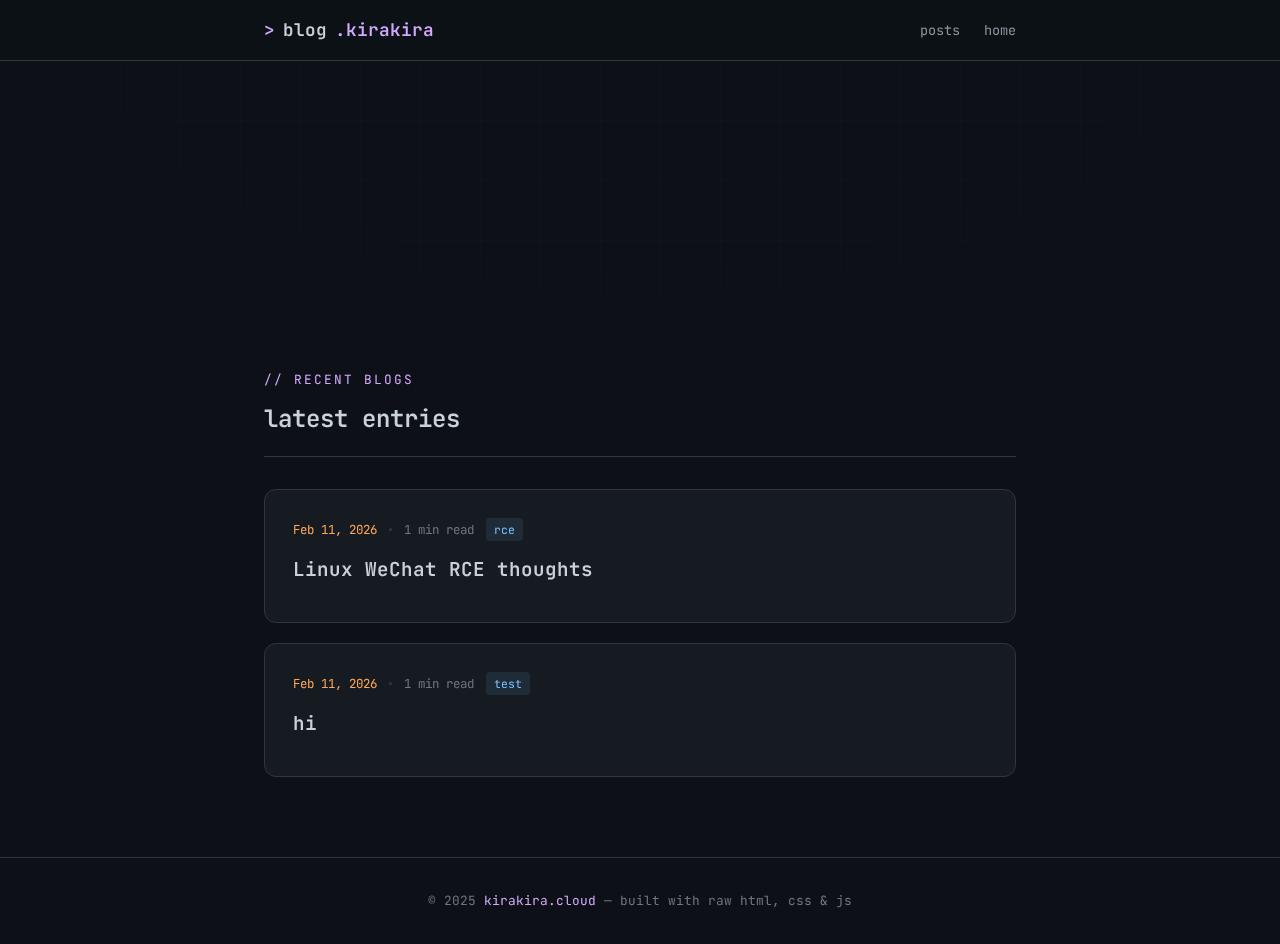
<file: index.html>
<!DOCTYPE html>
<html lang="en">
<head>
  <meta charset="UTF-8">
  <meta name="viewport" content="width=device-width, initial-scale=1.0">
  <title>blog.kirakira.cloud</title>
  <meta name="description" content="A personal blog by kira — thoughts on code, tech, and everything in between.">
  <link rel="preconnect" href="https://fonts.googleapis.com">
  <link rel="preconnect" href="https://fonts.gstatic.com" crossorigin>
  <link href="https://fonts.googleapis.com/css2?family=Inter:wght@400;500;600;700&family=JetBrains+Mono:wght@400;500;600;700&display=swap" rel="stylesheet">
  <link rel="stylesheet" href="css/style.css">
</head>
<body>
  <div class="bg-grid"></div>

  <nav class="nav" id="nav">
    <div class="nav__inner">
      <a href="/" class="nav__logo">
        <span class="nav__logo-accent">&gt;</span> blog<span class="nav__logo-accent">.kirakira</span>
      </a>
      <ul class="nav__links">
        <li><a href="/" class="nav__link nav__link--active">posts</a></li>
        <li><a href="https://kirakira.cloud" class="nav__link" target="_blank" rel="noopener">home</a></li>
      </ul>
    </div>
  </nav>

  <main class="container">
    <section class="hero">
      <p class="hero__greeting">// welcome</p>
      <h1 class="hero__title">
        <span class="hero__title-accent">blog</span>.kirakira<span class="hero__cursor"></span>
      </h1>
      <p class="hero__subtitle">some blogs on some things</p>
    </section>

    <section class="posts">
      <div class="section-header reveal">
        <p class="section-header__label">// recent blogs</p>
        <h2 class="section-header__title">latest entries</h2>
      </div>
      <div class="posts__grid" id="posts-grid">
        <!-- yahaha you found me! -->
      </div>
      <div class="empty-state" id="empty-state" style="display: none;">
        <div class="empty-state__icon">{ }</div>
        <p class="empty-state__text">no posts yet — check back soon</p>
      </div>
    </section>
  </main>

  <footer class="footer">
    <div class="container">
      <p class="footer__text">&copy; 2025 <a href="https://kirakira.cloud">kirakira.cloud</a> — built with raw html, css &amp; js</p>
    </div>
  </footer>

  <script src="js/main.js"></script>
</body>
</html>
</file>
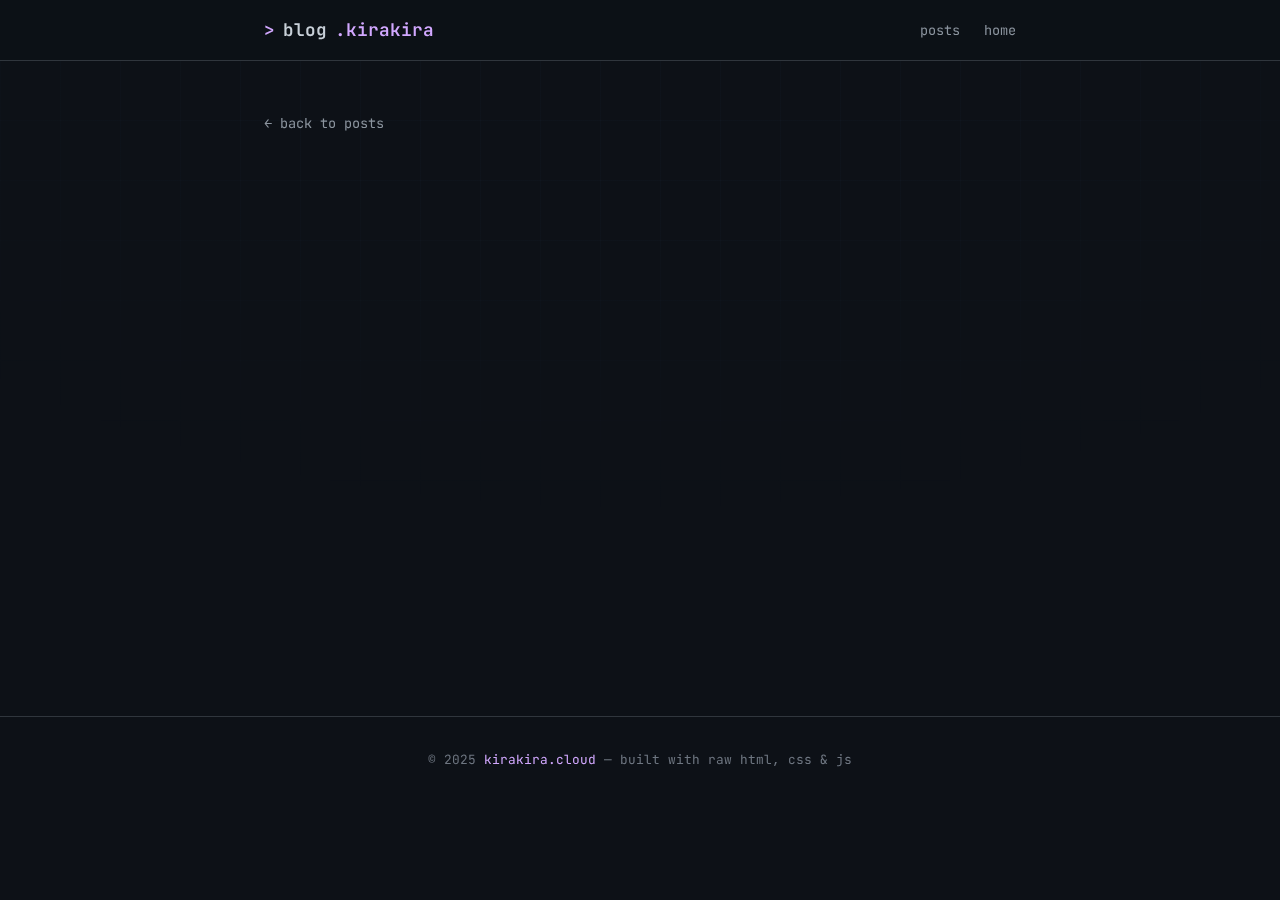
<file: post.html>
<!DOCTYPE html>
<html lang="en">
<head>
  <meta charset="UTF-8">
  <meta name="viewport" content="width=device-width, initial-scale=1.0">
  <title>Post — blog.kirakira.cloud</title>
  <meta name="description" content="">
  <link rel="preconnect" href="https://fonts.googleapis.com">
  <link rel="preconnect" href="https://fonts.gstatic.com" crossorigin>
  <link href="https://fonts.googleapis.com/css2?family=Inter:wght@400;500;600;700&family=JetBrains+Mono:wght@400;500;600;700&display=swap" rel="stylesheet">
  <link rel="stylesheet" href="css/style.css">
</head>
<body>
  <div class="bg-grid"></div>

  <nav class="nav" id="nav">
    <div class="nav__inner">
      <a href="/" class="nav__logo">
        <span class="nav__logo-accent">&gt;</span> blog<span class="nav__logo-accent">.kirakira</span>
      </a>
      <ul class="nav__links">
        <li><a href="/" class="nav__link">posts</a></li>
        <li><a href="https://kirakira.cloud" class="nav__link" target="_blank" rel="noopener">home</a></li>
      </ul>
    </div>
  </nav>

  <main class="container">
    <article class="post-page">
      <a href="/" class="post-page__back" id="back-link">&larr; back to posts</a>

      <header class="post-page__header" id="post-header">
        <h1 class="post-page__title" id="post-title">Loading...</h1>
        <div class="post-page__meta" id="post-meta"></div>
      </header>

      <div class="post-content" id="post-content">
        <div style="text-align: center; padding: 40px;">
          <div class="spinner" style="margin: 0 auto;"></div>
        </div>
      </div>
    </article>
  </main>

  <footer class="footer">
    <div class="container">
      <p class="footer__text">&copy; 2025 <a href="https://kirakira.cloud">kirakira.cloud</a> — built with raw html, css &amp; js</p>
    </div>
  </footer>

  <script src="js/lib/marked.min.js"></script>
  <script src="js/post.js"></script>
</body>
</html>
</file>
<file: css/style.css>
/* ============================================
   blog.kirakira.cloud — Dark Syntax Theme
   ============================================ */

/* --- CSS Variables --- */
:root {
  --bg-primary: #0d1117;
  --bg-secondary: #161b22;
  --bg-tertiary: #1c2128;
  --bg-card: #161b22;
  --bg-card-hover: #1c2128;
  --bg-input: #0d1117;
  --border: #30363d;
  --border-hover: #484f58;
  --text-primary: #c9d1d9;
  --text-secondary: #8b949e;
  --text-muted: #6e7681;
  --syntax-blue: #79c0ff;
  --syntax-green: #7ee787;
  --syntax-purple: #d2a8ff;
  --syntax-orange: #ffa657;
  --syntax-red: #ff7b72;
  --syntax-yellow: #e3b341;
  --syntax-cyan: #a5d6ff;
  --accent: #79c0ff;
  --accent-glow: rgba(121, 192, 255, 0.15);
  --font-mono: 'JetBrains Mono', 'Fira Code', 'Cascadia Code', 'Consolas', monospace;
  --font-sans: 'Inter', -apple-system, BlinkMacSystemFont, 'Segoe UI', sans-serif;
  --radius: 8px;
  --radius-lg: 12px;
  --transition: 0.3s cubic-bezier(0.4, 0, 0.2, 1);
  --transition-slow: 0.5s cubic-bezier(0.4, 0, 0.2, 1);
  --transition-bounce: 0.4s cubic-bezier(0.34, 1.56, 0.64, 1);
}

/* --- Reset & Base --- */
*, *::before, *::after {
  margin: 0;
  padding: 0;
  box-sizing: border-box;
}

html {
  scroll-behavior: smooth;
  font-size: 16px;
}

body {
  font-family: var(--font-sans);
  background: var(--bg-primary);
  color: var(--text-primary);
  line-height: 1.7;
  min-height: 100vh;
  overflow-x: hidden;
  -webkit-font-smoothing: antialiased;
  -moz-osx-font-smoothing: grayscale;
}

a {
  color: var(--syntax-blue);
  text-decoration: none;
  transition: color var(--transition), opacity var(--transition);
}

a:hover {
  color: var(--syntax-purple);
}

::selection {
  background: rgba(121, 192, 255, 0.2);
  color: var(--text-primary);
}

/* --- Scrollbar --- */
::-webkit-scrollbar {
  width: 8px;
}

::-webkit-scrollbar-track {
  background: var(--bg-primary);
}

::-webkit-scrollbar-thumb {
  background: var(--border);
  border-radius: 4px;
}

::-webkit-scrollbar-thumb:hover {
  background: var(--border-hover);
}

/* --- Page Load Animation --- */
@keyframes pageLoad {
  from {
    opacity: 0;
    transform: translateY(8px);
  }
  to {
    opacity: 1;
    transform: translateY(0);
  }
}

body {
  animation: pageLoad 0.6s ease-out;
}

/* --- Background Grid Effect --- */
.bg-grid {
  position: fixed;
  top: 0;
  left: 0;
  width: 100%;
  height: 100%;
  pointer-events: none;
  z-index: 0;
  background-image:
    linear-gradient(rgba(121, 192, 255, 0.02) 1px, transparent 1px),
    linear-gradient(90deg, rgba(121, 192, 255, 0.02) 1px, transparent 1px);
  background-size: 60px 60px;
  mask-image: radial-gradient(ellipse 80% 60% at 50% 0%, black 40%, transparent 100%);
  -webkit-mask-image: radial-gradient(ellipse 80% 60% at 50% 0%, black 40%, transparent 100%);
}

/* --- Layout --- */
.container {
  max-width: 800px;
  margin: 0 auto;
  padding: 0 24px;
  position: relative;
  z-index: 1;
}

.container--wide {
  max-width: 1000px;
}

/* --- Nav --- */
.nav {
  position: sticky;
  top: 0;
  z-index: 100;
  background: rgba(13, 17, 23, 0.8);
  backdrop-filter: blur(12px);
  -webkit-backdrop-filter: blur(12px);
  border-bottom: 1px solid var(--border);
  transition: box-shadow var(--transition);
}

.nav.scrolled {
  box-shadow: 0 4px 24px rgba(0, 0, 0, 0.3);
}

.nav__inner {
  max-width: 800px;
  margin: 0 auto;
  padding: 0 24px;
  display: flex;
  align-items: center;
  justify-content: space-between;
  height: 60px;
}

.nav__logo {
  font-family: var(--font-mono);
  font-size: 1.1rem;
  font-weight: 600;
  color: var(--text-primary);
  transition: color var(--transition);
  display: flex;
  align-items: center;
  gap: 8px;
}

.nav__logo:hover {
  color: var(--syntax-blue);
}

.nav__logo-accent {
  color: var(--syntax-purple);
}

.nav__links {
  display: flex;
  align-items: center;
  gap: 24px;
  list-style: none;
}

.nav__link {
  font-family: var(--font-mono);
  font-size: 0.85rem;
  color: var(--text-secondary);
  transition: color var(--transition), transform var(--transition);
  position: relative;
}

.nav__link::after {
  content: '';
  position: absolute;
  bottom: -4px;
  left: 0;
  width: 0;
  height: 2px;
  background: var(--syntax-blue);
  transition: width var(--transition);
  border-radius: 1px;
}

.nav__link:hover {
  color: var(--text-primary);
}

.nav__link:hover::after {
  width: 100%;
}

/* --- Hero --- */
.hero {
  padding: 80px 0 60px;
  text-align: center;
}

.hero__greeting {
  font-family: var(--font-mono);
  font-size: 0.9rem;
  color: var(--syntax-green);
  margin-bottom: 16px;
  opacity: 0;
  animation: fadeInUp 0.6s ease-out 0.2s forwards;
}

.hero__title {
  font-family: var(--font-mono);
  font-size: clamp(2rem, 5vw, 3rem);
  font-weight: 700;
  color: var(--text-primary);
  margin-bottom: 16px;
  opacity: 0;
  animation: fadeInUp 0.6s ease-out 0.4s forwards;
}

.hero__title-accent {
  background: linear-gradient(135deg, var(--syntax-blue), var(--syntax-purple));
  -webkit-background-clip: text;
  -webkit-text-fill-color: transparent;
  background-clip: text;
}

.hero__subtitle {
  font-size: 1.1rem;
  color: var(--text-secondary);
  max-width: 500px;
  margin: 0 auto;
  opacity: 0;
  animation: fadeInUp 0.6s ease-out 0.6s forwards;
}

.hero__cursor {
  display: inline-block;
  width: 2px;
  height: 1.2em;
  background: var(--syntax-blue);
  margin-left: 4px;
  vertical-align: text-bottom;
  animation: blink 1s step-end infinite;
}

@keyframes blink {
  0%, 100% { opacity: 1; }
  50% { opacity: 0; }
}

/* --- Animations --- */
@keyframes fadeInUp {
  from {
    opacity: 0;
    transform: translateY(20px);
  }
  to {
    opacity: 1;
    transform: translateY(0);
  }
}

@keyframes fadeIn {
  from { opacity: 0; }
  to { opacity: 1; }
}

@keyframes slideInRight {
  from {
    opacity: 0;
    transform: translateX(20px);
  }
  to {
    opacity: 1;
    transform: translateX(0);
  }
}

@keyframes slideInLeft {
  from {
    opacity: 0;
    transform: translateX(-20px);
  }
  to {
    opacity: 1;
    transform: translateX(0);
  }
}

@keyframes scaleIn {
  from {
    opacity: 0;
    transform: scale(0.95);
  }
  to {
    opacity: 1;
    transform: scale(1);
  }
}

@keyframes shimmer {
  0% { background-position: -200% 0; }
  100% { background-position: 200% 0; }
}

@keyframes pulse {
  0%, 100% { opacity: 1; }
  50% { opacity: 0.5; }
}

.reveal {
  opacity: 0;
  transform: translateY(24px);
  transition: opacity 0.6s ease-out, transform 0.6s ease-out;
}

.reveal.visible {
  opacity: 1;
  transform: translateY(0);
}

/* --- Section Headers --- */
.section-header {
  margin-bottom: 32px;
  padding-bottom: 16px;
  border-bottom: 1px solid var(--border);
}

.section-header__label {
  font-family: var(--font-mono);
  font-size: 0.8rem;
  color: var(--syntax-purple);
  text-transform: uppercase;
  letter-spacing: 2px;
  margin-bottom: 8px;
}

.section-header__title {
  font-family: var(--font-mono);
  font-size: 1.5rem;
  font-weight: 600;
}

/* --- Blog Post Cards --- */
.posts {
  padding: 0 0 80px;
}

.posts__grid {
  display: flex;
  flex-direction: column;
  gap: 20px;
}

.post-card {
  background: var(--bg-card);
  border: 1px solid var(--border);
  border-radius: var(--radius-lg);
  padding: 28px;
  transition:
    transform var(--transition),
    border-color var(--transition),
    box-shadow var(--transition),
    background var(--transition);
  cursor: pointer;
  position: relative;
  overflow: hidden;
  text-decoration: none;
  color: inherit;
  display: block;
}

.post-card::before {
  content: '';
  position: absolute;
  top: 0;
  left: 0;
  right: 0;
  height: 2px;
  background: linear-gradient(90deg, var(--syntax-blue), var(--syntax-purple), var(--syntax-green));
  transform: scaleX(0);
  transform-origin: left;
  transition: transform var(--transition-slow);
}

.post-card:hover {
  transform: translateY(-3px);
  border-color: var(--border-hover);
  box-shadow: 0 8px 32px rgba(0, 0, 0, 0.3), 0 0 0 1px rgba(121, 192, 255, 0.05);
  background: var(--bg-card-hover);
}

.post-card:hover::before {
  transform: scaleX(1);
}

.post-card__meta {
  display: flex;
  align-items: center;
  gap: 12px;
  margin-bottom: 12px;
  font-family: var(--font-mono);
  font-size: 0.78rem;
  color: var(--text-muted);
}

.post-card__date {
  color: var(--syntax-orange);
}

.post-card__reading-time {
  color: var(--text-muted);
}

.post-card__dot {
  width: 3px;
  height: 3px;
  border-radius: 50%;
  background: var(--border);
}

.post-card__tag {
  font-family: var(--font-mono);
  font-size: 0.72rem;
  padding: 2px 8px;
  border-radius: 4px;
  background: rgba(121, 192, 255, 0.1);
  color: var(--syntax-blue);
  transition: background var(--transition);
}

.post-card:hover .post-card__tag {
  background: rgba(121, 192, 255, 0.15);
}

.post-card__title {
  font-family: var(--font-mono);
  font-size: 1.2rem;
  font-weight: 600;
  margin-bottom: 8px;
  color: var(--text-primary);
  transition: color var(--transition);
}

.post-card:hover .post-card__title {
  color: var(--syntax-blue);
}

.post-card__excerpt {
  font-size: 0.95rem;
  color: var(--text-secondary);
  line-height: 1.6;
}

.post-card__arrow {
  position: absolute;
  right: 28px;
  top: 50%;
  transform: translateY(-50%) translateX(-8px);
  opacity: 0;
  color: var(--syntax-blue);
  font-size: 1.2rem;
  transition: opacity var(--transition), transform var(--transition);
}

.post-card:hover .post-card__arrow {
  opacity: 1;
  transform: translateY(-50%) translateX(0);
}

/* --- Empty State --- */
.empty-state {
  text-align: center;
  padding: 80px 0;
  opacity: 0;
  animation: fadeIn 0.6s ease-out 0.4s forwards;
}

.empty-state__icon {
  font-size: 3rem;
  margin-bottom: 16px;
  opacity: 0.4;
}

.empty-state__text {
  font-family: var(--font-mono);
  color: var(--text-muted);
  font-size: 0.95rem;
}

/* --- Single Post Page --- */
.post-page {
  padding: 48px 0 80px;
}

.post-page__back {
  display: inline-flex;
  align-items: center;
  gap: 8px;
  font-family: var(--font-mono);
  font-size: 0.85rem;
  color: var(--text-secondary);
  margin-bottom: 32px;
  transition: color var(--transition), transform var(--transition);
}

.post-page__back:hover {
  color: var(--syntax-blue);
  transform: translateX(-4px);
}

.post-page__header {
  margin-bottom: 40px;
  padding-bottom: 24px;
  border-bottom: 1px solid var(--border);
  opacity: 0;
  animation: fadeInUp 0.6s ease-out 0.2s forwards;
}

.post-page__title {
  font-family: var(--font-mono);
  font-size: clamp(1.5rem, 4vw, 2.2rem);
  font-weight: 700;
  line-height: 1.3;
  margin-bottom: 16px;
}

.post-page__meta {
  display: flex;
  align-items: center;
  gap: 16px;
  font-family: var(--font-mono);
  font-size: 0.82rem;
  color: var(--text-muted);
  flex-wrap: wrap;
}

.post-page__meta-date {
  color: var(--syntax-orange);
}

.post-page__meta-reading {
  color: var(--text-muted);
}

.post-page__tags {
  display: flex;
  gap: 8px;
}

.post-page__tag {
  font-family: var(--font-mono);
  font-size: 0.72rem;
  padding: 2px 8px;
  border-radius: 4px;
  background: rgba(121, 192, 255, 0.1);
  color: var(--syntax-blue);
}

/* --- Post Content (Markdown) --- */
.post-content {
  opacity: 0;
  animation: fadeInUp 0.6s ease-out 0.4s forwards;
}

.post-content h1,
.post-content h2,
.post-content h3,
.post-content h4 {
  font-family: var(--font-mono);
  font-weight: 600;
  margin-top: 2em;
  margin-bottom: 0.8em;
  color: var(--text-primary);
}

.post-content h1 { font-size: 1.8rem; }
.post-content h2 {
  font-size: 1.4rem;
  padding-bottom: 8px;
  border-bottom: 1px solid var(--border);
}
.post-content h3 { font-size: 1.15rem; color: var(--syntax-purple); }
.post-content h4 { font-size: 1rem; color: var(--syntax-blue); }

.post-content p {
  margin-bottom: 1.2em;
  color: var(--text-secondary);
}

.post-content a {
  color: var(--syntax-blue);
  text-decoration: underline;
  text-decoration-color: rgba(121, 192, 255, 0.3);
  text-underline-offset: 3px;
  transition: text-decoration-color var(--transition);
}

.post-content a:hover {
  text-decoration-color: var(--syntax-blue);
}

.post-content strong {
  color: var(--text-primary);
  font-weight: 600;
}

.post-content em {
  color: var(--syntax-green);
  font-style: italic;
}

.post-content code {
  font-family: var(--font-mono);
  font-size: 0.88em;
  background: var(--bg-tertiary);
  padding: 2px 6px;
  border-radius: 4px;
  color: var(--syntax-orange);
  border: 1px solid var(--border);
}

.post-content pre {
  background: var(--bg-secondary);
  border: 1px solid var(--border);
  border-radius: var(--radius);
  padding: 20px;
  margin: 1.5em 0;
  overflow-x: auto;
  position: relative;
}

.post-content pre code {
  background: none;
  border: none;
  padding: 0;
  color: var(--text-primary);
  font-size: 0.85rem;
  line-height: 1.6;
}

.post-content blockquote {
  border-left: 3px solid var(--syntax-purple);
  padding: 12px 20px;
  margin: 1.5em 0;
  background: rgba(210, 168, 255, 0.05);
  border-radius: 0 var(--radius) var(--radius) 0;
  color: var(--text-secondary);
}

.post-content ul,
.post-content ol {
  padding-left: 24px;
  margin-bottom: 1.2em;
  color: var(--text-secondary);
}

.post-content li {
  margin-bottom: 0.4em;
}

.post-content li::marker {
  color: var(--syntax-blue);
}

.post-content img {
  max-width: 100%;
  border-radius: var(--radius);
  border: 1px solid var(--border);
  margin: 1.5em 0;
}

.post-content hr {
  border: none;
  height: 1px;
  background: var(--border);
  margin: 2em 0;
}

.post-content table {
  width: 100%;
  border-collapse: collapse;
  margin: 1.5em 0;
}

.post-content th,
.post-content td {
  padding: 10px 14px;
  border: 1px solid var(--border);
  text-align: left;
}

.post-content th {
  background: var(--bg-secondary);
  font-family: var(--font-mono);
  font-size: 0.85rem;
  color: var(--syntax-blue);
}

/* --- Footer --- */
.footer {
  border-top: 1px solid var(--border);
  padding: 32px 0;
  text-align: center;
}

.footer__text {
  font-family: var(--font-mono);
  font-size: 0.8rem;
  color: var(--text-muted);
}

.footer__text a {
  color: var(--syntax-purple);
}

/* --- Admin Page --- */
.admin-wrapper {
  min-height: 100vh;
  display: flex;
  align-items: center;
  justify-content: center;
  padding: 24px;
}

/* Login */
.login-container {
  width: 100%;
  max-width: 400px;
  opacity: 0;
  animation: scaleIn 0.5s ease-out 0.2s forwards;
}

.login-card {
  background: var(--bg-secondary);
  border: 1px solid var(--border);
  border-radius: var(--radius-lg);
  padding: 40px;
  position: relative;
  overflow: hidden;
}

.login-card::before {
  content: '';
  position: absolute;
  top: 0;
  left: 0;
  right: 0;
  height: 2px;
  background: linear-gradient(90deg, var(--syntax-blue), var(--syntax-purple));
}

.login__logo {
  text-align: center;
  margin-bottom: 32px;
}

.login__logo-text {
  font-family: var(--font-mono);
  font-size: 1.3rem;
  font-weight: 700;
  color: var(--text-primary);
}

.login__logo-sub {
  font-family: var(--font-mono);
  font-size: 0.75rem;
  color: var(--text-muted);
  margin-top: 4px;
}

.form-group {
  margin-bottom: 20px;
}

.form-label {
  display: block;
  font-family: var(--font-mono);
  font-size: 0.8rem;
  color: var(--text-secondary);
  margin-bottom: 8px;
}

.form-input {
  width: 100%;
  padding: 12px 16px;
  background: var(--bg-input);
  border: 1px solid var(--border);
  border-radius: var(--radius);
  color: var(--text-primary);
  font-family: var(--font-mono);
  font-size: 0.9rem;
  transition: border-color var(--transition), box-shadow var(--transition);
  outline: none;
}

.form-input:focus {
  border-color: var(--syntax-blue);
  box-shadow: 0 0 0 3px var(--accent-glow);
}

.form-input::placeholder {
  color: var(--text-muted);
}

.btn {
  display: inline-flex;
  align-items: center;
  justify-content: center;
  gap: 8px;
  padding: 12px 24px;
  border: none;
  border-radius: var(--radius);
  font-family: var(--font-mono);
  font-size: 0.85rem;
  font-weight: 500;
  cursor: pointer;
  transition:
    background var(--transition),
    transform var(--transition),
    box-shadow var(--transition),
    opacity var(--transition);
  outline: none;
}

.btn:active {
  transform: scale(0.97);
}

.btn--primary {
  background: var(--syntax-blue);
  color: var(--bg-primary);
  width: 100%;
}

.btn--primary:hover {
  background: #8dcaff;
  box-shadow: 0 4px 16px rgba(121, 192, 255, 0.2);
}

.btn--secondary {
  background: var(--bg-tertiary);
  color: var(--text-primary);
  border: 1px solid var(--border);
}

.btn--secondary:hover {
  background: var(--border);
}

.btn--danger {
  background: rgba(255, 123, 114, 0.1);
  color: var(--syntax-red);
  border: 1px solid rgba(255, 123, 114, 0.2);
}

.btn--danger:hover {
  background: rgba(255, 123, 114, 0.2);
}

.btn--small {
  padding: 6px 14px;
  font-size: 0.78rem;
}

.btn--icon {
  padding: 8px;
  background: none;
  border: 1px solid var(--border);
  color: var(--text-secondary);
}

.btn--icon:hover {
  background: var(--bg-tertiary);
  color: var(--text-primary);
}

.login-error {
  font-family: var(--font-mono);
  font-size: 0.8rem;
  color: var(--syntax-red);
  text-align: center;
  margin-top: 12px;
  opacity: 0;
  transform: translateY(-8px);
  transition: opacity var(--transition), transform var(--transition);
}

.login-error.visible {
  opacity: 1;
  transform: translateY(0);
}

/* --- Admin Dashboard --- */
.dashboard {
  display: none;
  min-height: 100vh;
  opacity: 0;
  transition: opacity var(--transition-slow);
}

.dashboard.active {
  display: block;
}

.dashboard.visible {
  opacity: 1;
}

.dashboard__header {
  background: var(--bg-secondary);
  border-bottom: 1px solid var(--border);
  padding: 0 24px;
  position: sticky;
  top: 0;
  z-index: 100;
}

.dashboard__header-inner {
  max-width: 1000px;
  margin: 0 auto;
  display: flex;
  align-items: center;
  justify-content: space-between;
  height: 60px;
}

.dashboard__title {
  font-family: var(--font-mono);
  font-size: 1rem;
  font-weight: 600;
  display: flex;
  align-items: center;
  gap: 8px;
}

.dashboard__title-badge {
  font-size: 0.7rem;
  padding: 2px 8px;
  border-radius: 4px;
  background: rgba(126, 231, 135, 0.1);
  color: var(--syntax-green);
}

.dashboard__actions {
  display: flex;
  align-items: center;
  gap: 12px;
}

.dashboard__body {
  max-width: 1000px;
  margin: 0 auto;
  padding: 32px 24px;
}

/* --- Dashboard Views --- */
.view {
  display: none;
  opacity: 0;
  transform: translateY(10px);
  transition: opacity var(--transition), transform var(--transition);
}

.view.active {
  display: block;
}

.view.visible {
  opacity: 1;
  transform: translateY(0);
}

/* --- Post List (Admin) --- */
.admin-posts {
  display: flex;
  flex-direction: column;
  gap: 12px;
}

.admin-post-item {
  display: flex;
  align-items: center;
  justify-content: space-between;
  background: var(--bg-secondary);
  border: 1px solid var(--border);
  border-radius: var(--radius);
  padding: 16px 20px;
  transition: border-color var(--transition), transform var(--transition);
}

.admin-post-item:hover {
  border-color: var(--border-hover);
  transform: translateX(4px);
}

.admin-post-item__info {
  flex: 1;
}

.admin-post-item__title {
  font-family: var(--font-mono);
  font-size: 0.95rem;
  font-weight: 500;
  margin-bottom: 4px;
}

.admin-post-item__meta {
  font-family: var(--font-mono);
  font-size: 0.75rem;
  color: var(--text-muted);
}

.admin-post-item__actions {
  display: flex;
  gap: 8px;
}

/* --- Editor --- */
.editor-container {
  display: flex;
  flex-direction: column;
  gap: 20px;
}

.editor-fields {
  display: grid;
  grid-template-columns: 1fr 1fr;
  gap: 16px;
}

.editor-fields--full {
  grid-column: 1 / -1;
}

.editor-split {
  display: grid;
  grid-template-columns: 1fr 1fr;
  gap: 20px;
  min-height: 500px;
}

.editor-pane {
  display: flex;
  flex-direction: column;
}

.editor-pane__label {
  font-family: var(--font-mono);
  font-size: 0.78rem;
  color: var(--text-muted);
  margin-bottom: 8px;
  display: flex;
  align-items: center;
  justify-content: space-between;
}

.editor-textarea {
  flex: 1;
  width: 100%;
  min-height: 500px;
  padding: 20px;
  background: var(--bg-input);
  border: 1px solid var(--border);
  border-radius: var(--radius);
  color: var(--text-primary);
  font-family: var(--font-mono);
  font-size: 0.85rem;
  line-height: 1.7;
  resize: vertical;
  outline: none;
  transition: border-color var(--transition), box-shadow var(--transition);
}

.editor-textarea:focus {
  border-color: var(--syntax-blue);
  box-shadow: 0 0 0 3px var(--accent-glow);
}

.editor-preview {
  flex: 1;
  padding: 20px;
  background: var(--bg-secondary);
  border: 1px solid var(--border);
  border-radius: var(--radius);
  overflow-y: auto;
}

.editor-actions {
  display: flex;
  justify-content: space-between;
  align-items: center;
  padding-top: 16px;
  border-top: 1px solid var(--border);
}

.editor-actions__left {
  display: flex;
  gap: 12px;
}

/* --- GitHub Token Setup --- */
.token-setup {
  background: var(--bg-secondary);
  border: 1px solid var(--border);
  border-radius: var(--radius-lg);
  padding: 24px;
  margin-bottom: 24px;
}

.token-setup__title {
  font-family: var(--font-mono);
  font-size: 0.95rem;
  font-weight: 600;
  margin-bottom: 8px;
  color: var(--syntax-orange);
}

.token-setup__desc {
  font-size: 0.85rem;
  color: var(--text-secondary);
  margin-bottom: 16px;
  line-height: 1.5;
}

.token-setup__row {
  display: flex;
  gap: 12px;
}

.token-setup__row .form-input {
  flex: 1;
}

.token-status {
  display: inline-flex;
  align-items: center;
  gap: 6px;
  font-family: var(--font-mono);
  font-size: 0.78rem;
  padding: 4px 10px;
  border-radius: 4px;
}

.token-status--ok {
  background: rgba(126, 231, 135, 0.1);
  color: var(--syntax-green);
}

.token-status--missing {
  background: rgba(255, 165, 87, 0.1);
  color: var(--syntax-orange);
}

/* --- Notification Toast --- */
.toast {
  position: fixed;
  bottom: 24px;
  right: 24px;
  padding: 14px 24px;
  background: var(--bg-secondary);
  border: 1px solid var(--border);
  border-radius: var(--radius);
  font-family: var(--font-mono);
  font-size: 0.85rem;
  color: var(--text-primary);
  z-index: 1000;
  transform: translateY(100px);
  opacity: 0;
  transition: transform var(--transition-bounce), opacity var(--transition);
  box-shadow: 0 8px 32px rgba(0, 0, 0, 0.4);
}

.toast.visible {
  transform: translateY(0);
  opacity: 1;
}

.toast--success {
  border-color: var(--syntax-green);
}

.toast--error {
  border-color: var(--syntax-red);
}

.toast--info {
  border-color: var(--syntax-blue);
}

/* --- Settings Panel --- */
.settings-panel {
  background: var(--bg-secondary);
  border: 1px solid var(--border);
  border-radius: var(--radius-lg);
  padding: 24px;
}

.settings-panel__title {
  font-family: var(--font-mono);
  font-size: 1rem;
  font-weight: 600;
  margin-bottom: 20px;
  padding-bottom: 12px;
  border-bottom: 1px solid var(--border);
}

.settings-group {
  margin-bottom: 20px;
}

.settings-group__label {
  font-family: var(--font-mono);
  font-size: 0.82rem;
  color: var(--text-secondary);
  margin-bottom: 8px;
}

.settings-group__help {
  font-size: 0.78rem;
  color: var(--text-muted);
  margin-top: 6px;
}

/* --- Loading Spinner --- */
.spinner {
  width: 20px;
  height: 20px;
  border: 2px solid var(--border);
  border-top-color: var(--syntax-blue);
  border-radius: 50%;
  animation: spin 0.6s linear infinite;
}

@keyframes spin {
  to { transform: rotate(360deg); }
}

.loading-overlay {
  position: fixed;
  top: 0;
  left: 0;
  right: 0;
  bottom: 0;
  background: rgba(13, 17, 23, 0.8);
  display: flex;
  align-items: center;
  justify-content: center;
  z-index: 1000;
  opacity: 0;
  pointer-events: none;
  transition: opacity var(--transition);
}

.loading-overlay.visible {
  opacity: 1;
  pointer-events: auto;
}

/* --- Confirm Dialog --- */
.confirm-dialog {
  position: fixed;
  top: 0;
  left: 0;
  right: 0;
  bottom: 0;
  background: rgba(13, 17, 23, 0.85);
  display: flex;
  align-items: center;
  justify-content: center;
  z-index: 1000;
  opacity: 0;
  pointer-events: none;
  transition: opacity var(--transition);
}

.confirm-dialog.visible {
  opacity: 1;
  pointer-events: auto;
}

.confirm-dialog__card {
  background: var(--bg-secondary);
  border: 1px solid var(--border);
  border-radius: var(--radius-lg);
  padding: 32px;
  max-width: 420px;
  width: 90%;
  transform: scale(0.95);
  transition: transform var(--transition-bounce);
}

.confirm-dialog.visible .confirm-dialog__card {
  transform: scale(1);
}

.confirm-dialog__title {
  font-family: var(--font-mono);
  font-size: 1rem;
  font-weight: 600;
  margin-bottom: 12px;
}

.confirm-dialog__text {
  font-size: 0.9rem;
  color: var(--text-secondary);
  margin-bottom: 24px;
  line-height: 1.5;
}

.confirm-dialog__actions {
  display: flex;
  gap: 12px;
  justify-content: flex-end;
}

/* --- Responsive --- */
@media (max-width: 768px) {
  .nav__inner {
    padding: 0 16px;
  }

  .container {
    padding: 0 16px;
  }

  .hero {
    padding: 48px 0 40px;
  }

  .post-card {
    padding: 20px;
  }

  .post-card__arrow {
    display: none;
  }

  .editor-split {
    grid-template-columns: 1fr;
  }

  .editor-fields {
    grid-template-columns: 1fr;
  }

  .dashboard__header-inner {
    padding: 0 16px;
  }

  .dashboard__body {
    padding: 20px 16px;
  }

  .login-card {
    padding: 28px;
  }
}

@media (max-width: 480px) {
  .hero__title {
    font-size: 1.6rem;
  }

  .nav__links {
    gap: 16px;
  }

  .nav__link {
    font-size: 0.8rem;
  }
}
</file>
